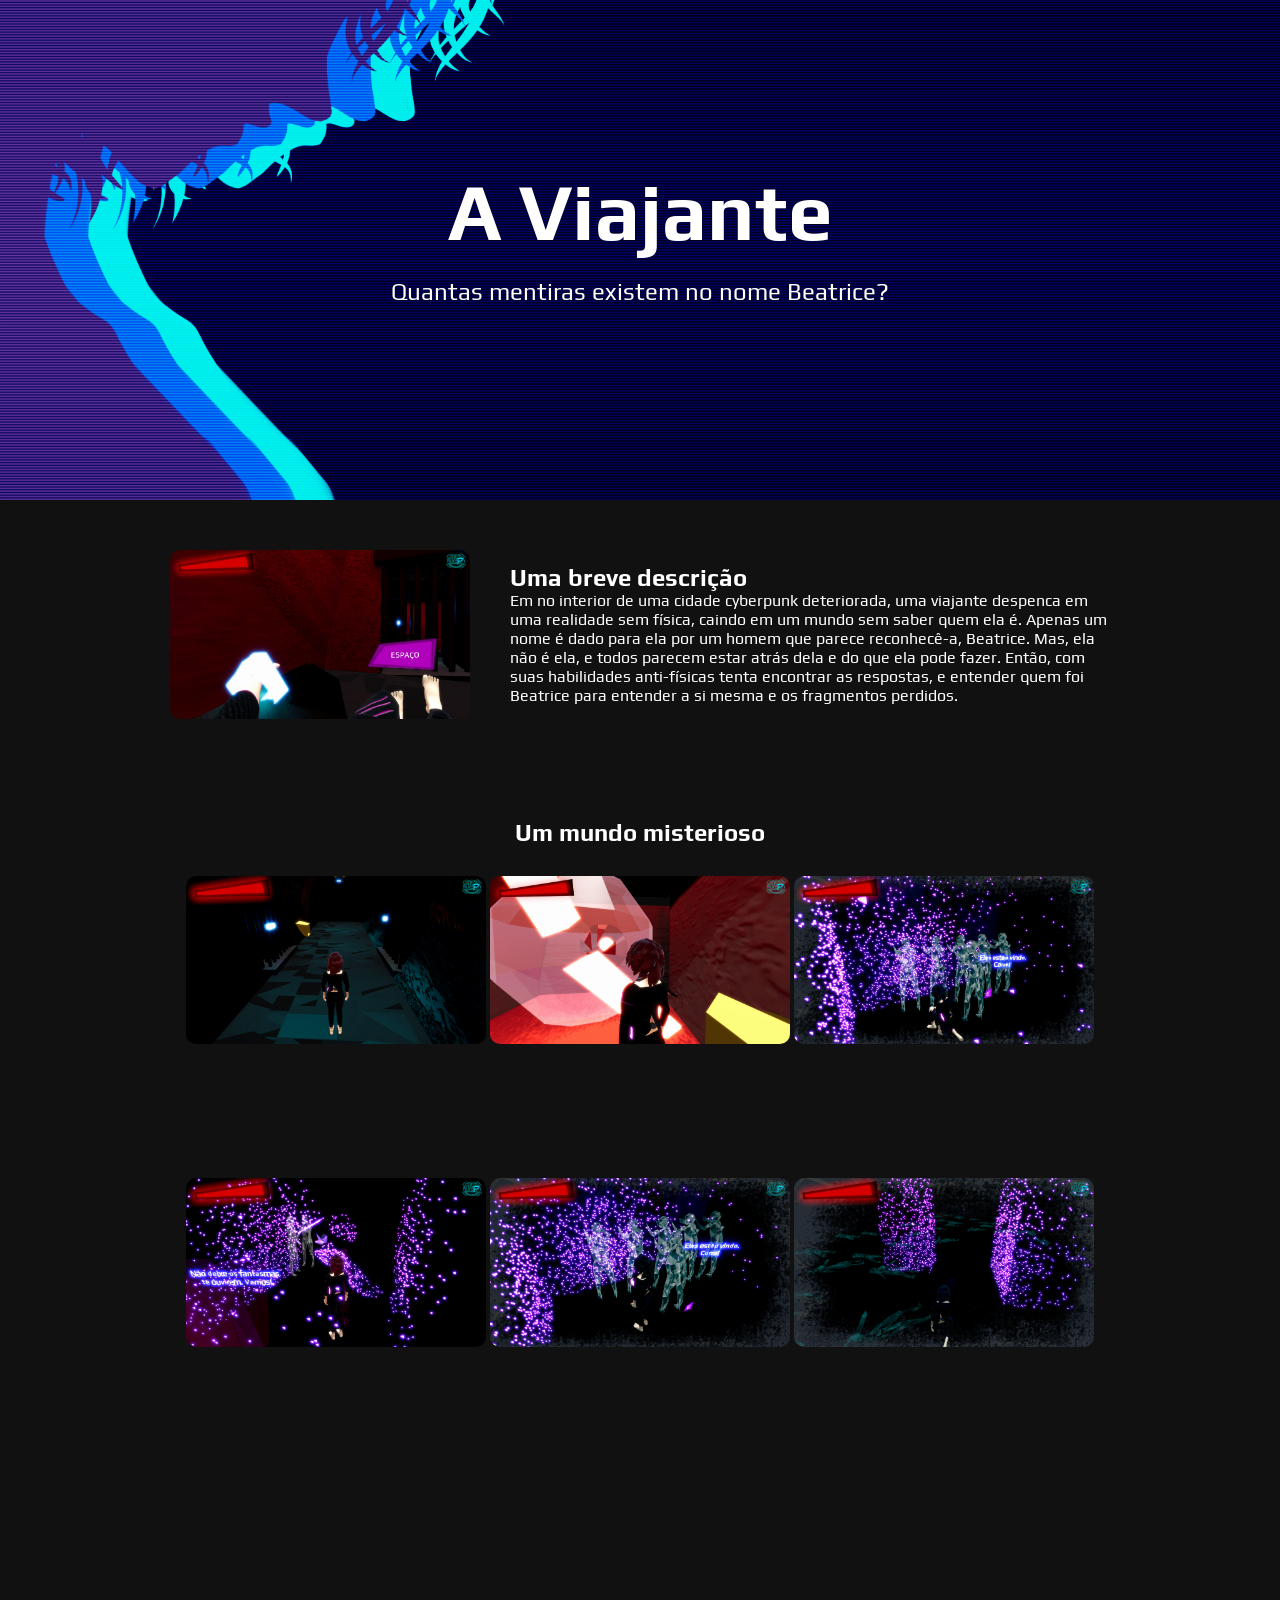
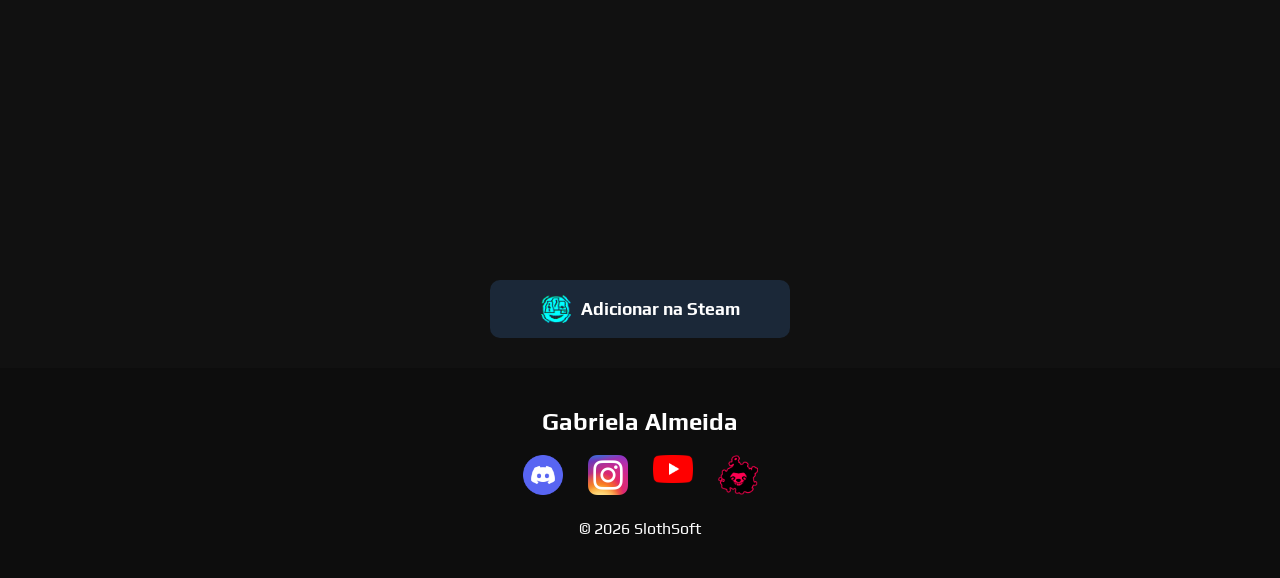
<file: index.html>
<!DOCTYPE html>
<html lang="pt-BR">

<head>

    <meta charset="UTF-8">

    <meta name="viewport"
    content="width=device-width, initial-scale=1.0">

    <title>A Viajante</title>

    <link rel="preconnect" href="https://fonts.googleapis.com">
    <link rel="preconnect" href="https://fonts.gstatic.com" crossorigin>
    <link href="https://fonts.googleapis.com/css2?family=Play:wght@400;700&display=swap" rel="stylesheet">

    <link rel="stylesheet" href="style.css">
    <link rel="icon" href="assets/image/carinha.png">

</head>

<body>

    <section id="banner">

        <img src="assets/image/banner.png" alt="Banner do Jogo">

        <div id="banner-content">
            <h1>A Viajante</h1>

            <p>
                Quantas mentiras existem no nome Beatrice?
            </p>

        </div>

    </section>

    <section id="conteudo">

        <div id="imagem-descricao">
            <img src="assets/image/Captura de tela 2026-05-18 165209.png" alt="Imagem1">

            <div id="descricao">

                <h2>Uma breve descrição</h2>
            
            <p>Em no interior de uma cidade cyberpunk deteriorada, uma viajante despenca em uma realidade sem física, caindo em um mundo sem saber quem ela é. Apenas um nome é dado para ela por um homem que parece reconhecê-a, Beatrice. Mas, ela não é ela, e todos parecem estar atrás dela e do que ela pode fazer. Então, com suas habilidades anti-físicas tenta encontrar as respostas, e entender quem foi Beatrice para entender a si mesma e os fragmentos perdidos.
            </p>

            </div>

            
        </div>

    </section>

    <section id="prints">
        <div id="roll">
            
            <div id="titulo">
                <h1>Um mundo misterioso</h1>
            </div>
            
            <img src="assets/image/Captura de tela 2026-05-18 165314.png" alt="img1">
            <img src="assets/image/Captura de tela 2026-05-18 165412.png" alt="img2">
            <img src="assets/image/Captura de tela 2026-05-18 165611.png" alt="img3">
        </div>

    </section>

    <section id="prints">
        <div id="roll">
            <img src="assets/image/Captura de tela 2026-05-18 165422.png" alt="img3">
            <img src="assets/image/Captura de tela 2026-05-18 165604.png" alt="img2">
            <img src="assets/image/Captura de tela 2026-05-18 165850.png" alt="img1">
        </div>
    </section>
           
    <section id="trailer">

            <iframe width="560" height="315" src="https://www.youtube.com/embed/sxskUAO2PQI?si=h1RtopLyN4CPmGSM" title="YouTube video player" frameborder="0" allow="accelerometer; autoplay; clipboard-write; encrypted-media; gyroscope; picture-in-picture; web-share" referrerpolicy="strict-origin-when-cross-origin" allowfullscreen></iframe>

    </section>


    <section id="botao">

    <a id="steam-button" href="https://store.steampowered.com/" target="_blank" >
        <img src="assets/image/carinha.png" alt="icon">
        Adicionar na Steam</a>

    </section>
    
    <footer>
        <h3>Gabriela Almeida</h3>

        <div id="social-links">

            <a href="#">
                <img src="assets/image/discord.png"
                    alt="Discord">
            </a>

            <a href="#">
                <img src="assets/image/Instagram.png"
                    alt="Instagram">
            </a>

            <a href="#">
                <img src="assets/image/youtube.png"
                    alt="YouTube">
            </a>
            <a href="team.html">
                <img src="assets/image/SlothsoftLogo.png"
                    alt="SlothSoft">
            </a>

        </div>

        <p>© 2026 SlothSoft</p>
            
    </footer>

    <script src="script.js"></script>    
</body>
</html>
</file>
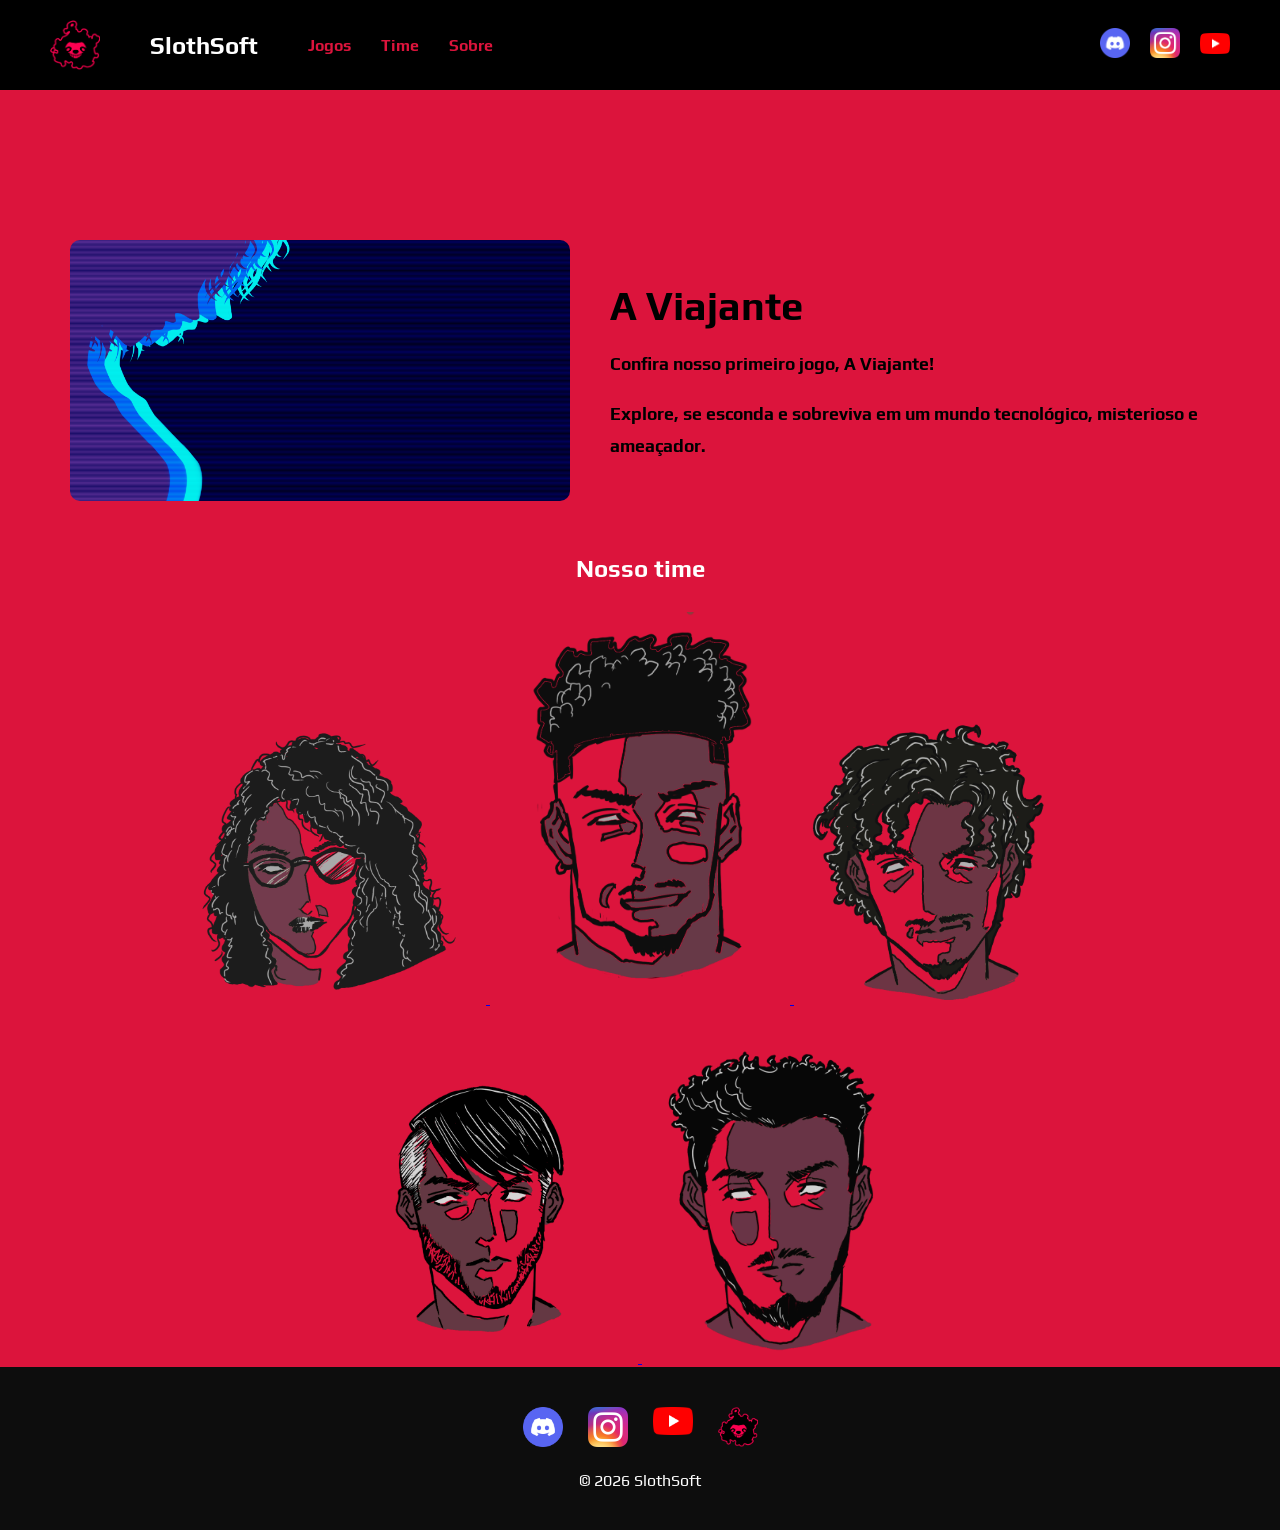
<file: team.html>
<!DOCTYPE html>
<html lang="en">

<head>

    <meta charset="UTF-8">

    <meta name="viewport"
    content="width=device-width, initial-scale=1.0">

    <title>SlothSoft</title>

    <link rel="preconnect" href="https://fonts.googleapis.com">
    <link rel="preconnect" href="https://fonts.gstatic.com" crossorigin>
    <link href="https://fonts.googleapis.com/css2?family=Play:wght@400;700&display=swap" rel="stylesheet">

    <link rel="stylesheet" href="style.css">
    <link rel="icon" href="assets/image/SlothsoftLogo.png">

    <style>
        body{
            background-color: crimson;
        }
    </style>

</head>

<nav>

        <div id="nav-left">

            <img src="assets/image/SlothsoftLogo.png" alt="SlothSoft">

            <h2>SlothSoft</h2>

            <ul>

                <li><a href="#">Jogos</a></li>

                <li><a href="#">Time</a></li>

                <li><a href="#">Sobre</a></li>

            </ul>


        </div>


        <div id="nav-social">

            <a href="#">
                <img src="assets/image/discord.png" alt="Discord">
            </a>

            <a href="#">
                <img src="assets/image/Instagram.png" alt="Instagram">
            </a>

            <a href="#">
                <img src="assets/image/youtube.png" alt="YouTube">
            </a>

        </div>
        
    </nav>
<body>

    <section id="a-viajante">

        <div id="imagem-convite">
            <a href="index.html">
                <img src="assets/image/banner.png" alt="Imagem1">
            </a>

            

            <div id="convite">
                <a href="index.html">
                    <h2>A Viajante</h2>
                </a>
                
            
            <p>Confira nosso primeiro jogo, A Viajante!</p>
            <br>
            <p>Explore, se esconda e sobreviva em um mundo tecnológico, misterioso e ameaçador.</p>

            </div>

            
        </div>

    </section>

    <section id="time">
        <div id="roll">
            <div id="titulo">
                <h1>Nosso time</h1>
            </div>
                <a href="https://www.linkedin.com/in/gabriela-almeida-e-almeida-380954175?utm_source=share_via&utm_content=profile&utm_medium=member_ios">
                    <img src="assets/image/Gabs.png" alt="img1">
                </a>

                <a href="https://www.linkedin.com/in/kleber-noé-a461062b6?utm_source=share_via&utm_content=profile&utm_medium=member_android">
                    <img src="assets/image/Kleber.png" alt="img2">

                </a>

                <a href="https://www.linkedin.com/in/rodrigo-lino-7b4672286/">
                    <img src="assets/image/Rodrigo.png" alt="img3">

                </a>

            
        </div>

    </section>

    <section id="time">
        <div id="roll">
                <a href="https://www.linkedin.com/in/antoniorodriguesjunior?utm_source=share_via&utm_content=profile&utm_medium=member_android">
                    <img src="assets/image/Antonio.png" alt="img3">
                </a>

                <a href="https://www.linkedin.com/in/lucas-almeida-0b3b84352?utm_source=share&utm_campaign=share_via&utm_content=profile&utm_medium=android_app">
                    <img src="assets/image/Lucas.png" alt="img2">
                </a>

            
        </div>
    </section>


    
    <footer>

        <div id="social-links">

            <a href="#">
                <img src="assets/image/discord.png"
                    alt="Discord">
            </a>

            <a href="#">
                <img src="assets/image/Instagram.png"
                    alt="Instagram">
            </a>

            <a href="#">
                <img src="assets/image/youtube.png"
                    alt="YouTube">
            </a>
            <a href="#">
                <img src="assets/image/SlothsoftLogo.png"
                    alt="SlothSoft">
            </a>

        </div>

        <p>© 2026 SlothSoft</p>
            
    </footer>

    <script src="script.js"></script> 
    
</body>
</html>
</file>
<file: style.css>
/* Reset */

*{
    margin: 0;
    padding: 0;
    box-sizing: border-box;
}

/*Configurações gerais */

body {
    background-color: #111;
    color: white;

    font-family: "Play", sans-serif;
}

#banner{
    position: relative;

    width: 100%;
    height: 500px;

    overflow: hidden;
}

#banner img{
    width: 100%;
    height: 100%;

    object-fit: cover;
}

#banner-content {
    position: absolute;

    top: 50%;
    left: 50%;

    transform: translate(-50%, -50%);

    text-align: center;
}

#banner-content h1{
    font-size: 5rem;

    margin-bottom: 20px;
}

#banner-content p{
    font-size: 1.5rem;

    margin-bottom: 30px;
}

#imagem-descricao{
    display: flex;

    align-items: center;

    justify-content: center;

    gap: 40px;

    padding: 50px;
}

#imagem-descricao img{
    width: 300px;

    border-radius: 10px;
}

#descricao{
    max-width: 600px;
}

#desricao h2{
    font-size: 2.5rem;

    margin-bottom: 20px;
}

#desricao p{
    line-height: 1.8;

    font-size: 1.1rem;
}

#prints{
    display: flex;

    align-items: center;

    justify-content: center;

    gap: 40px;

    padding: 50px;
}

#roll{
     align-items: center;

    justify-content: center;
}

#titulo{
    display: flex;

    justify-content: center;

    align-items: center;
}

#roll img{
    width: 300px;

    border-radius: 10px;

    margin-top: 30px;
}

#trailer{
    padding: 80px 50px;

    text-align: center;
}

#trailer iframe{
    width: 80%;

    aspect-ratio: 16 / 9;

    border: none;

    max-width: 1000px;

    border-radius: 15px;
}

#botao{
    display: flex;

    justify-content: center;
    align-items: center;
}

#steam-button{
    width: 300px;

    display: flex;

    align-items: center;

    justify-content: center;

    padding: 15px 30px;

    background-color: #1b2838;

    color: white;

    text-decoration: none;

    border-radius: 10px;

    font-size: 1.1rem;
    font-weight: bold;

    transition: 0.3s;

    margin-bottom: 30px;
}

#steam-button:hover{
    background-color: #2a475e;

    transform: scale(1.05);
}

#steam-button img{
    width: 30px;

    margin-right: 10px;
}

footer{
    padding: 40px 20px;

    background-color: #0d0d0d;

    text-align: center;
}

footer h3{
    margin-bottom: 20px;

    font-size: 1.5rem;
}

#social-links{
    display: flex;

    justify-content: center;

    gap: 25px;

    margin-bottom: 20px;
}

#social-links img{
    width: 40px;

    transition: 0.3s;
}

#social-links img:hover{
    transform: scale(1.2);
}

nav{
    display: flex;

    justify-content: space-between;

    align-items: center;

    padding: 20px 50px;

    background-color: #000;
}

#nav-left{
    display: flex;

    align-items: center;

    gap: 50px;
}
#nav-left img{
    width: 50px;
}

#nav-left ul{
    display: flex;

    gap: 30px;

    list-style: none;
}

#nav-left a{
    color: crimson;

    text-decoration: none;

    font-weight: bold;

    transition: 0.3s;
}

#nav-left a:hover{
    color: deeppink;
}

#nav-social{
    display: flex;

    gap: 20px;

    align-items: center;
}

#nav-social img{
    width: 30px;
}

#imagem-convite{
    display: flex;

    align-items: center;

    justify-content: center;

    gap: 40px;

    padding: 50px;

    margin-top: 100px;
}

#imagem-convite img{
    width: 500px;

    border-radius: 10px;
}

#convite{
    max-width: 600px;
}

#convite a{
    text-decoration: none;
}

#convite h2{
    color: #000;

    font-weight: bold;

    font-size: 2.5rem;

    margin-bottom: 20px;

    text-decoration: none;
}

#convite p{
    color: #000;
    
    font-weight: bold;

    line-height: 1.8;

    font-size: 1.1rem;
}

#time{
    display: flex;

    justify-content: center;

}


#time img{
    width: 300px;

    border-radius: 10px;

    margin-top: 30px;
}

@media (max-width: 768px) {
    #banner-content h1{
        font-size: 3rem;
    }

    #banner-content p{
        font-size: 1rem;
    }

    #banner img{
    object-position: left;
}

    #imagem-descricao {
        flex-direction: column;
        
        text-align: center;

        padding: 30px 20px;
    }

    #imagem-descricao img{
        width: 100%;
        max-width: 400px;
    }

    #trailer iframe{
        width: 100%;
    }

    #social-links img{
        width: 30px;
    }

    nav{
        flex-direction: column;

        gap: 20px;
    }

    #nav-left{
        flex-direction: column;

        gap: 20px;
    }
}
</file>
